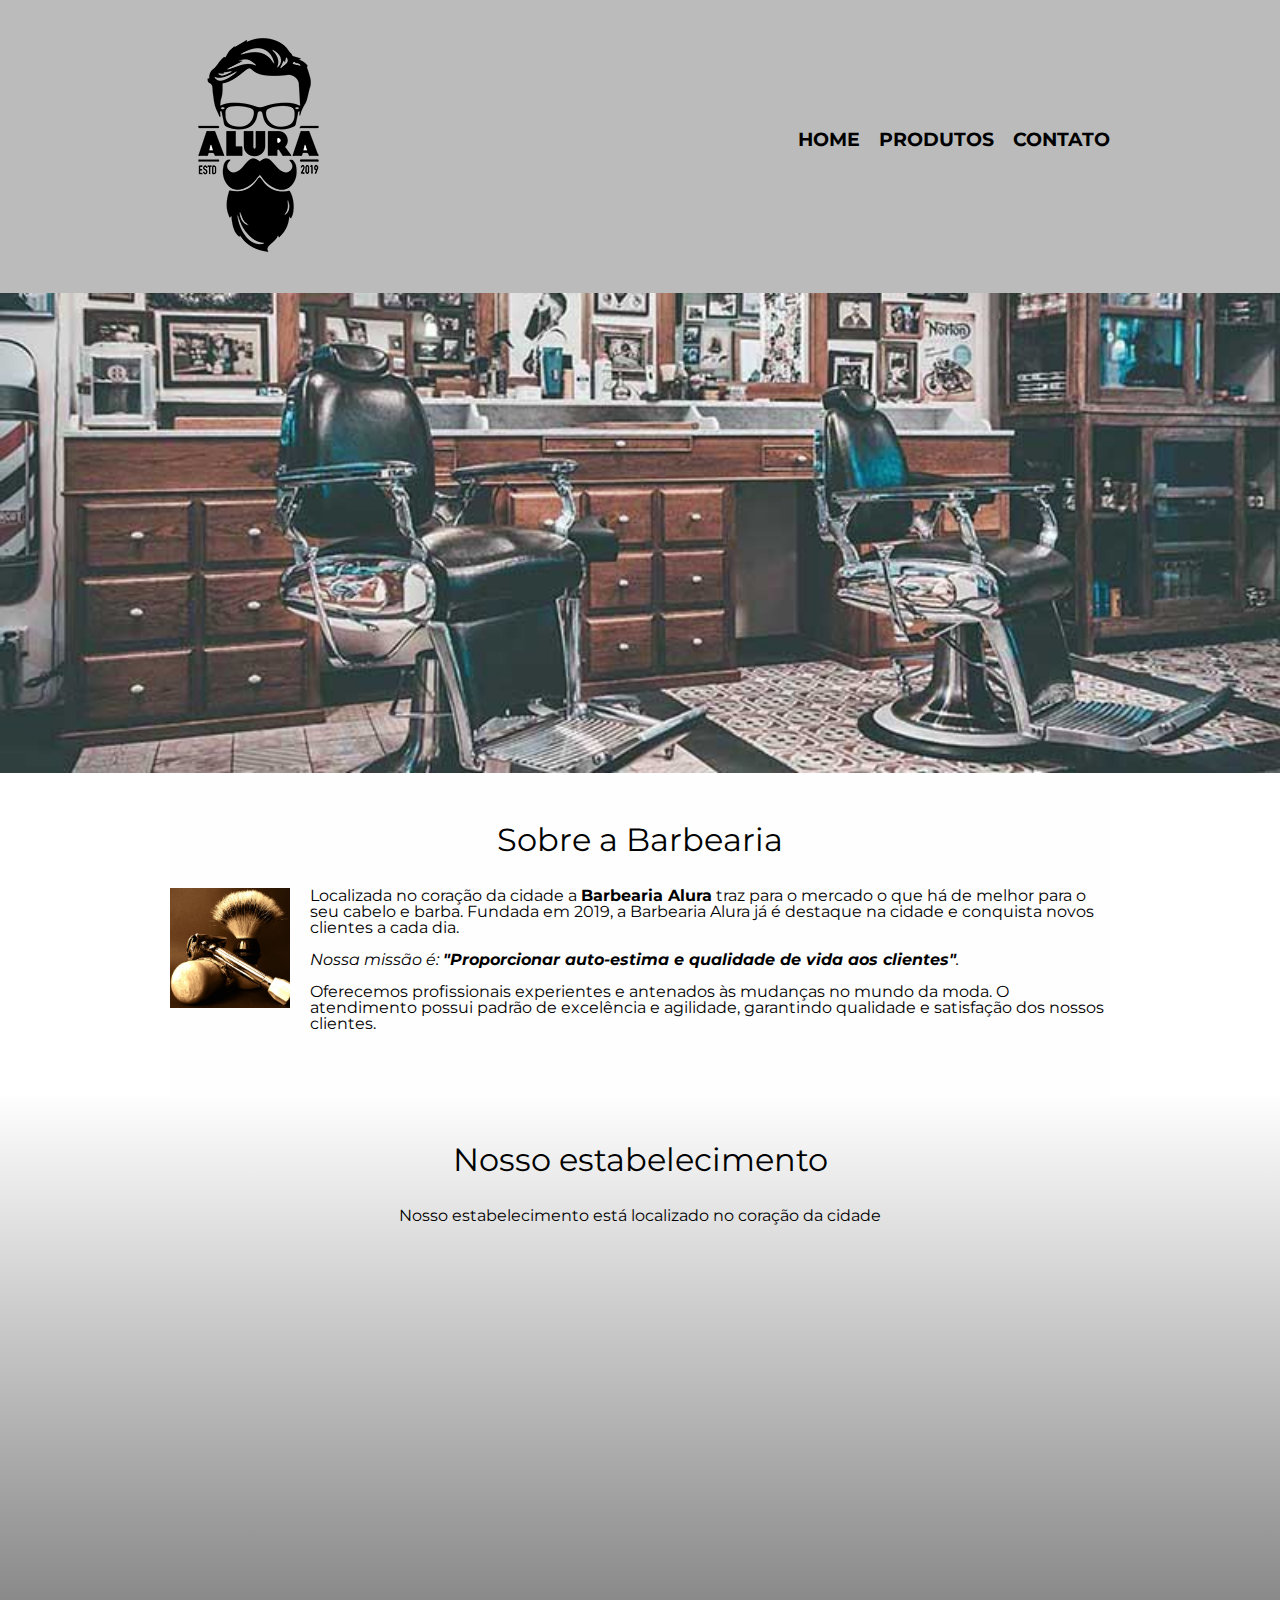
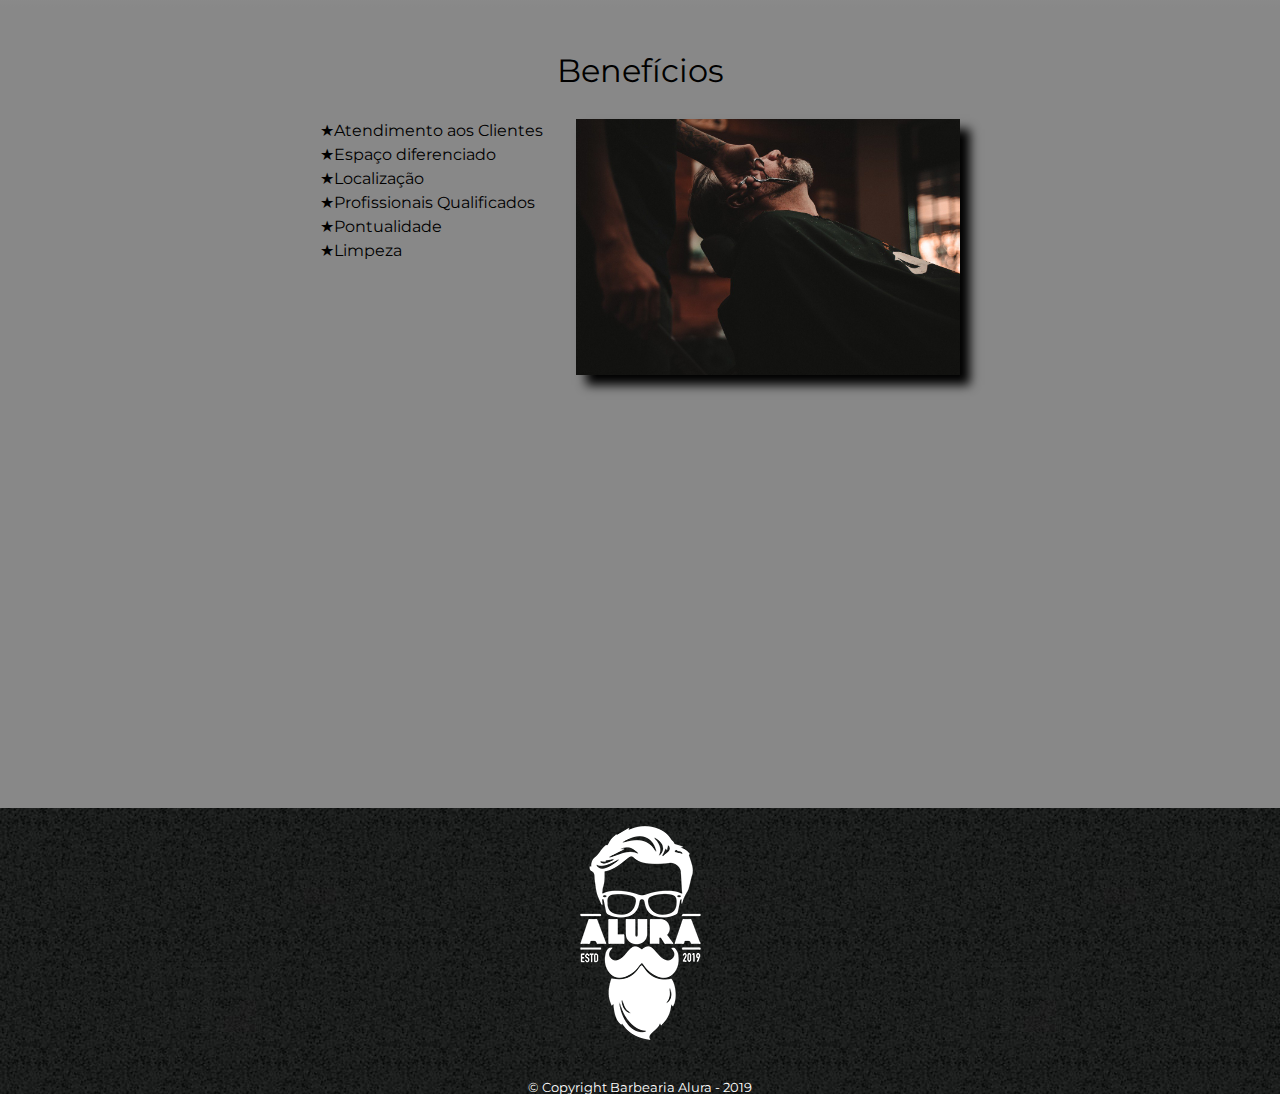
<file: index.html>
<!DOCTYPE html>
<html  lang="pt-br">       
	<head>  
		<meta charset="UTF-8"> 
		<meta name="viewport" content="width=device-width">
		<title>Barbearia Alura</title> 
		<link rel="stylesheet" href="reset.css">
		<link rel="stylesheet" href="style.css">
		<link href="https://fonts.googleapis.com/css2?family=Montserrat:wght@600;700&display=swap" rel="stylesheet">

		
	</head>

	<body> 
		<header>
			<div class="caixa">

				<h1><img src="logo.png"></h1>

				<nav>
					<ul>
						<li><a href="index.html">Home</a></li>
						<li><a href="produtos.html">Produtos</a></li>
						<li><a href="contato.html">contato</a></li>
					</ul>
				</nav>
			</div>
		</header>	
		<img class="banner" src="banner.jpg">
		<main>
			<section class="principal"> 
				<h2 class="titulo-principal">Sobre a Barbearia </h2>
				<img class="utensilios" src="utensilios.jpg" alt="utensilios de um barbeiro.">
					
				<p>Localizada no coração da cidade a <strong>Barbearia Alura</strong> traz para o mercado o que há de melhor para o seu cabelo e barba. Fundada em 2019, a Barbearia Alura já é destaque na cidade e conquista novos clientes a cada dia.</p>
				
				<p id="missao" ><em>Nossa missão é: <strong>"Proporcionar auto-estima e qualidade de vida aos clientes"</strong>.</em></p>

				<p>Oferecemos profissionais experientes e antenados às mudanças no mundo da moda. O atendimento possui padrão de excelência e agilidade, garantindo qualidade e satisfação dos nossos clientes.</p>
			</section>

			<section class="mapa"> 
				<h3 class="titulo-principal">Nosso estabelecimento </h3>
				<p>Nosso estabelecimento está localizado no coração da cidade</p>
			<div class="mapa-conteudo">
				<iframe src="https://www.google.com/maps/embed?pb=!1m18!1m12!1m3!1d3656.448598130907!2d-46.634653385542435!3d-23.588239368469353!2m3!1f0!2f0!3f0!3m2!1i1024!2i768!4f13.1!3m3!1m2!1s0x94ce5a2b2ed7f3a1%3A0xab35da2f5ca62674!2sCaelum%20-%20Escola%20de%20Tecnologia!5e0!3m2!1spt-BR!2sbr!4v1600113983044!5m2!1spt-BR!2sbr" width="100%" height="300" frameborder="0" style="border:0;" allowfullscreen="" aria-hidden="false" tabindex="0"></iframe>
			</div>
			</section>

			<section class="beneficios">
				<h3 class="titulo-principal">Benefícios</h3>
				
				<div class="conteudo-beneficio">
					<ul class="lista-beneficios">
						<li class="itens">Atendimento aos Clientes</li>
						<li class="itens">Espaço diferenciado</li>
						<li class="itens">Localização</li>
						<li class="itens">Profissionais Qualificados</li>
						<li class="itens">Pontualidade</li>
						<li class="itens">Limpeza</li>
					</ul><img src="beneficios.jpg" class="imagem-beneficios">
			</div>

				<div class="video">
					<iframe width="100%" height="315" src="https://www.youtube.com/embed/wcVVXUV0YUY" frameborder="0" allow="accelerometer; autoplay; clipboard-write; encrypted-media; gyroscope; picture-in-picture" allowfullscreen>
					</iframe>	
				</div>
			</section>

	</main>

		<footer>
			<img src="logo-branco.png">
			<p class="copyright">&copy; Copyright Barbearia Alura - 2019</p>

		</footer>
	</body>
</html>
</file>
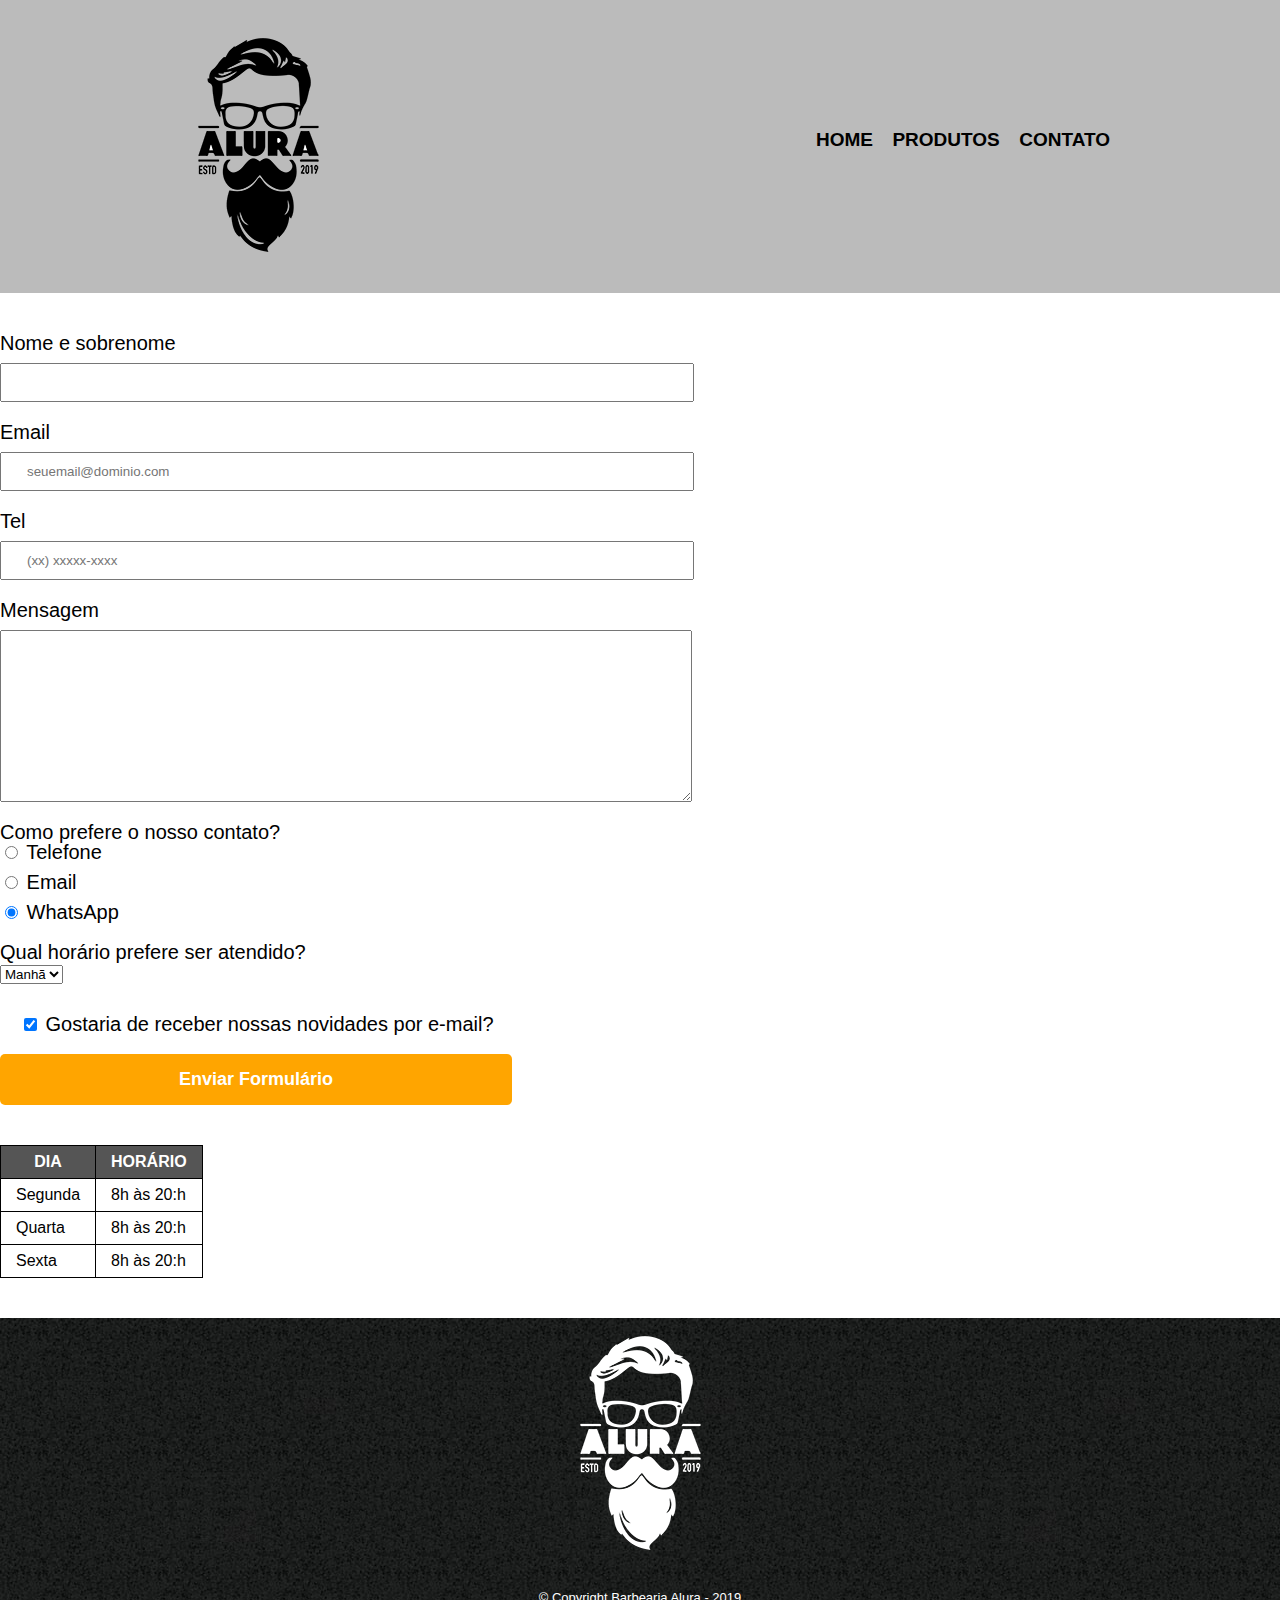
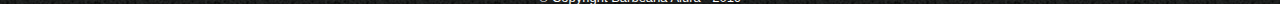
<file: contato.html>
<!DOCTYPE html>
<html>       
	<head>  
		<meta charset="UTF-8"> 
		<meta name="viewport" content="width=device-width">
		<title>Contato - Barbearia Alura</title> 

		<link rel="stylesheet" href="reset.css">
		<link rel="stylesheet" href="style.css">
	</head>
	<body> 
		<header>
			<div class="caixa">

				<h1><img src="logo.png" alt="Logo da Barbearia Alura"></h1>

				<nav>
					<ul>
						<li><a href="index.html">Home</a></li>
						<li><a href="produtos.html">Produtos</a></li>
						<li><a href="contato.html">Contato</a></li>
					</ul>
				</nav>
			</div>
		</header>

		<main>
			<form>
				<label for="nomesobrenome">Nome e sobrenome</label>
				<input type="text" id="nomesobrenome" class="input-padrao" required>

				<label for="email">Email</label>
				<input type="email" id="email" class="input-padrao" required placeholder="seuemail@dominio.com">

				<label for="telefone">Tel</label>
				<input type="tel" id="telefone" class="input-padrao" required placeholder="(xx) xxxxx-xxxx">

				<label for="mensagem">Mensagem</label>
				<textarea cols="70" rows="10" id=mensagem class="input-padrao" required></textarea>

				<fieldset>
					<legend>Como prefere o nosso contato?</p>
					<label for="radio-telefone"><input type="radio" name="contato" value="telefone" id="radio-telefone"> Telefone</label>
					

					<label for="radio-email"><input type="radio" name="contato" value="email" id="radio-email"> Email</label>
					

					<label for="radio-whatsapp"><input type="radio" name="contato" value="radio-whatsapp" id="whatsapp" checked> WhatsApp</label>
					
				</fieldset>

				<fieldset>
					<legend>Qual horário prefere ser atendido?</p>
					<select>
						<option>Manhã</option>
						<option>Tarde</option>
						<option>Noite</option>
					</select>
				</fieldset>

				<label class="checkbox"><input type="checkbox" checked> Gostaria de receber nossas novidades por e-mail?</label>

				<input type="submit" value="Enviar Formulário" class="enviar">
			</form>

			<table>
				<thead>
					<tr>
						<th>DIA</th>
						<th>HORÁRIO</th>
					</tr>
				</thead>
				<tbody>
					<tr>
						<td>Segunda</td>
						<td>8h às 20:h</td>
					</tr>
					<tr>
						<td>Quarta</td>
						<td>8h às 20:h</td>
					</tr>
					<tr>
						<td>Sexta</td>
						<td>8h às 20:h</td>
					</tr>
				</tbody>
			</table>
				
			
		</main>


		<footer>
			<img src="logo-branco.png" alt="Logo da Barbearia Alura">
			<p class="copyright">&copy; Copyright Barbearia Alura - 2019</p>
		</footer>

	</body>
</html>
</file>
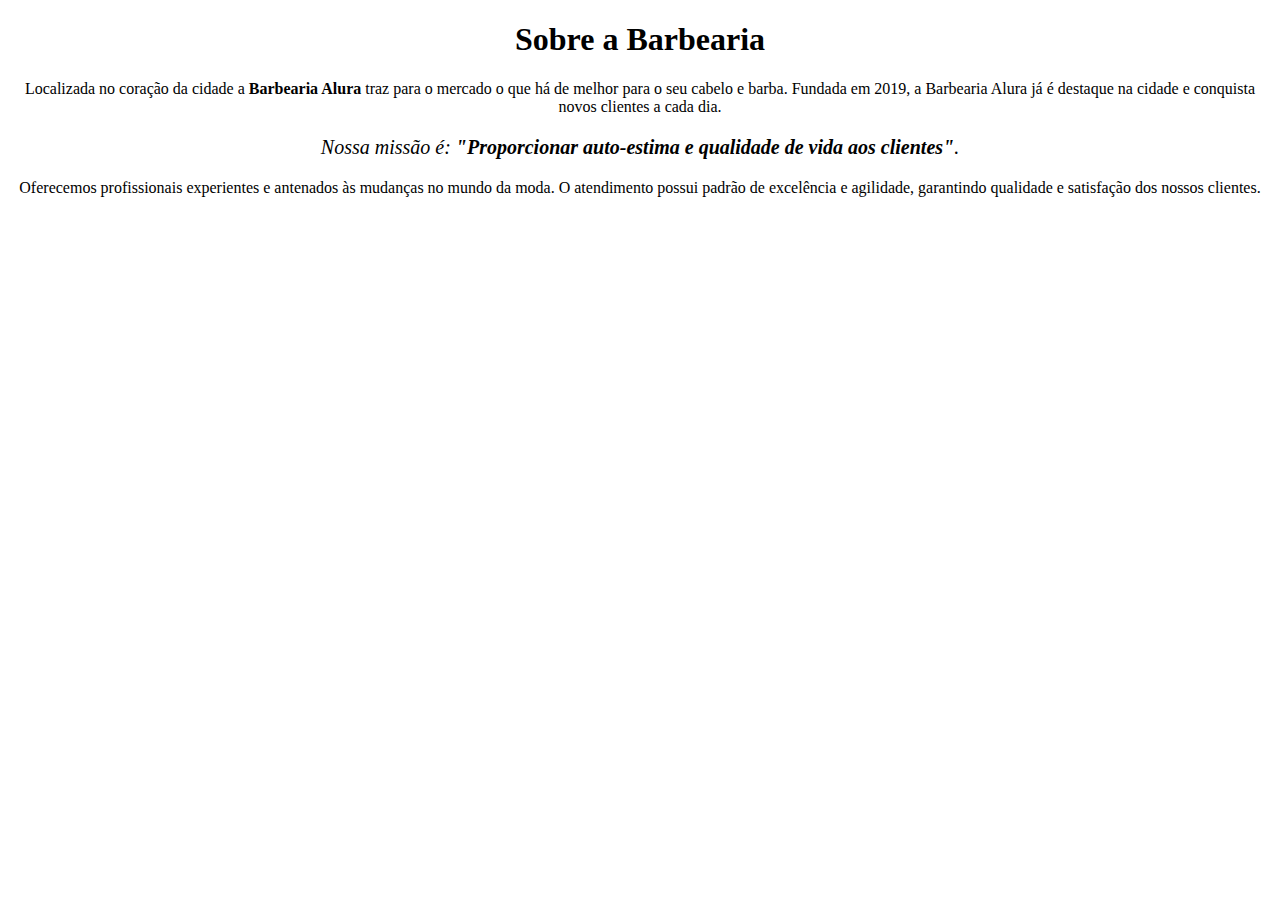
<file: index_com_css_in_line.html>
<!DOCTYPE html>
<html  lang="pt-br">       
	<head>  
		<meta charset="UTF-8"> 
		<title>Barbearia Alura</title> 
	</head>

	<body> 	
		<h1 style="text-align: center">Sobre a Barbearia </h1>
		
		<p style="text-align: center"> Localizada no coração da cidade a <strong>Barbearia Alura</strong> traz para o mercado o que há de melhor para o seu cabelo e barba. Fundada em 2019, a Barbearia Alura já é destaque na cidade e conquista novos clientes a cada dia.</p>
		
		<p style="font-size: 20px; text-align: center"><em>Nossa missão é: <strong>"Proporcionar auto-estima e qualidade de vida aos clientes"</strong>.</em></p>

		<p style="text-align: center">Oferecemos profissionais experientes e antenados às mudanças no mundo da moda. O atendimento possui padrão de excelência e agilidade, garantindo qualidade e satisfação dos nossos clientes.</p>
	</body>
</html>
</file>
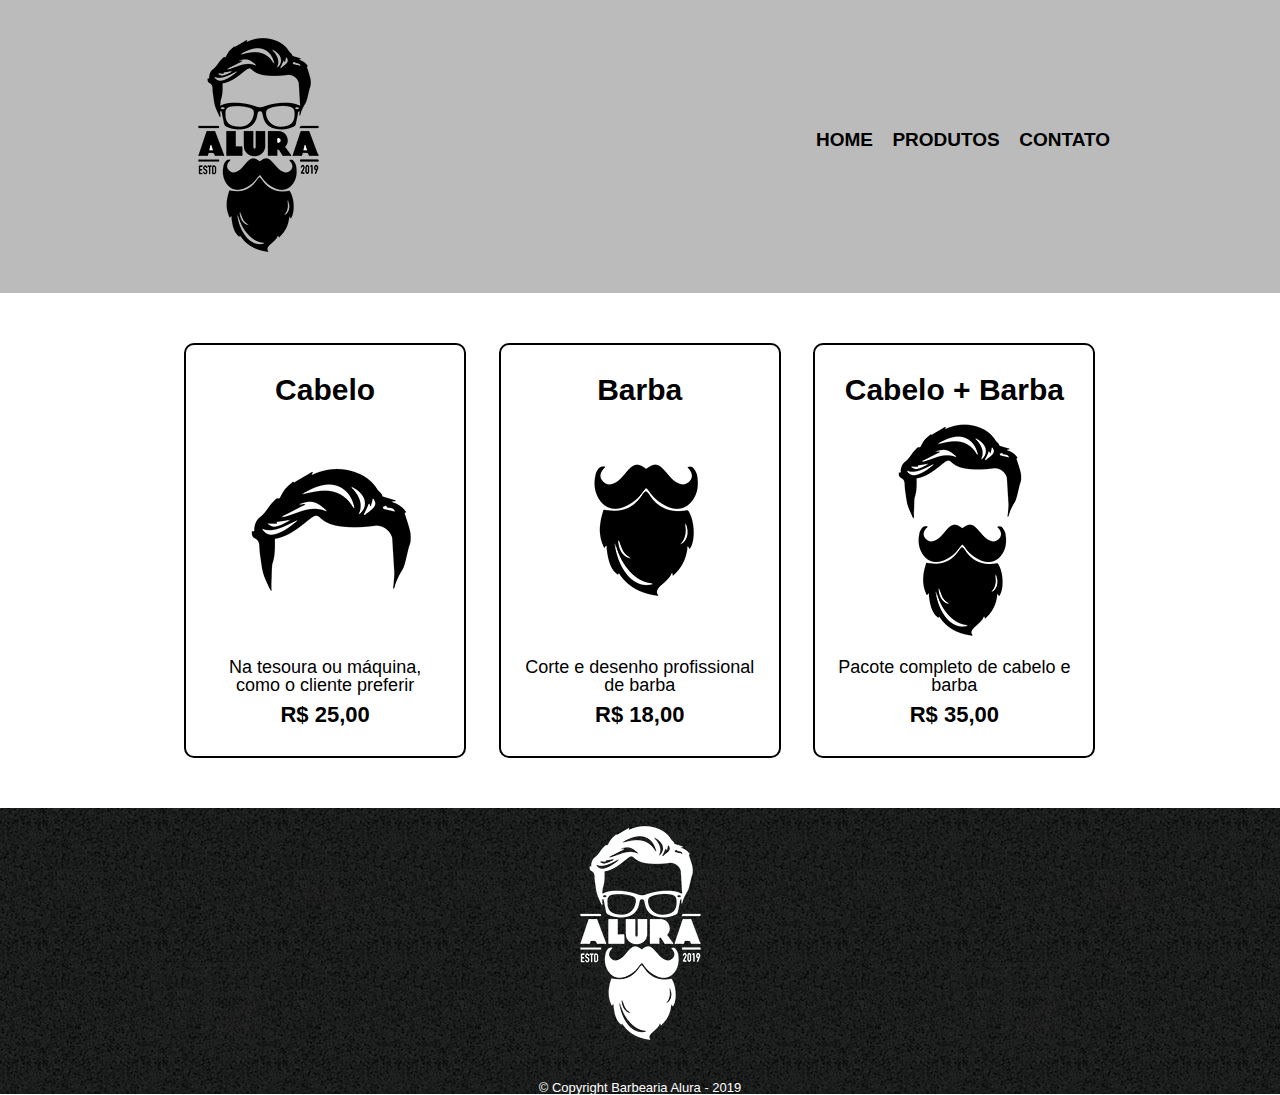
<file: produtos.html>
<!DOCTYPE html>
<html>       
	<head>  
		<meta charset="UTF-8"> 
		<meta name="viewport" content="width=device-width">
		<title>Produtos - Barbearia Alura</title> 

		<link rel="stylesheet" href="reset.css">
		<link rel="stylesheet" href="style.css">
	</head>
	<body> 
		<header>
			<div class="caixa">

				<h1><img src="logo.png"></h1>

				<nav>
					<ul>
						<li><a href="index.html">Home</a></li>
						<li><a href="produtos.html">Produtos</a></li>
						<li><a href="contato.html">contato</a></li>
					</ul>
				</nav>
			</div>
		</header>

		<main>
			<ul class="produtos">
				<li>
					<h2>Cabelo</h2>
					<img src="cabelo.jpg">
					<p class="produto-descricao">Na tesoura ou máquina, como o cliente preferir</p>
					<p class="produto-preco">R$ 25,00</p>
				</li>
				<li>
					<h2>Barba</h2>
					<img src="barba.jpg">
					<p class="produto-descricao">Corte e desenho profissional de barba</p>
					<p class="produto-preco">R$ 18,00</p>
				</li>
				<li>
					<h2>Cabelo + Barba</h2>
					<img src="cabelo+barba.jpg">
					<p class="produto-descricao">Pacote completo de cabelo e barba</p>
					<p class="produto-preco">R$ 35,00</p>
				</li>
			</ul>
		</main>	
		<footer>
			<img src="logo-branco.png">
			<p class="copyright">&copy; Copyright Barbearia Alura - 2019</p>
		</footer>

	</body>
</html>
</file>
<file: style.css>
body {
	font-family: 'Montserrat', sans-serif;
}

header {
	background: #BBBBBB;
	padding: 20px;
}

.caixa {
	position: relative;
	width: 940px;
	margin: 0 auto;
}

nav {
	position: absolute;
	top: 110px;
	right: 0;
}

nav li {
	display: inline;
	margin: 0 0 0 15px;
}

nav a {
	text-transform: uppercase;
	color: #000000;
	font-weight: bold;
	font-size: 19px;
	text-decoration: none;
}

nav a:hover {
	color:#c78c19;
	text-decoration: underline;
}

.produtos {
	width: 940px;
	margin: 0 auto;
	padding: 50px 0;
}

.produtos li {
	display: inline-block;
	text-align: center;
	width: 30%;
	vertical-align: top;
	margin: 0 1.5%;
	padding: 30px 20px;
	box-sizing: border-box;
	border: 2px solid #000000;
	border-radius: 10px;
}

.produtos li:hover {
	border-color:#c78c19;
}

.produtos li:active {
	border-color:#088c19;
}

.produtos li:hover h2 {
	font-size: 34px;
}

.produtos h2 {
	font-size: 30px;
	font-weight: bold;
}

.produto-descricao {
	font-size:18px;
}

.produto-preco {
	font-size: 22px;
	font-weight: bold;
	margin-top: 10px;
}

footer {
	text-align: center;
	background: url("bg.jpg");
	padding: 40 0;
}

.copyright {
	color: #FFFFFF;
	font-size: 13px;
	margin: 20px 0 0 ;

}

main {
	
}

form {
	margin: 40px 0;
}

form label, form legend {
	display: block;
	font-size: 20px;
	margin: 0 0 10px;

}

.input-padrao {
	display: block;
	margin: 0 0 20px;
	padding: 10px 25px;
	width: 50%;
}

.checkbox {
	margin: 20px;
}

.enviar {
	width: 40%;
	padding: 15px 0;
	background: orange;
	border: none;
	color: white;
	font-weight: bold;
	font-size: 18px;
	border-radius: 5px;
	transition: 1s all;
	cursor: pointer;


}

.enviar:hover {
	background: darkorange;
	transform: scale(1.2);
}

th {
	background: #555555;
	font-size: #999999;
	font-weight: bold;
}

table {
	margin: 20px 0 40px;
}


thead {
	background: #555555;
	color: white;
	font-weight: bold;
}

td, th {
	border: 1px solid #000000;
	padding: 8px 15px;
}

/* O css da página inicial*/
.banner {
	width: 100%;
}

.titulo-principal {
	text-align: center;
	font-size: 2em;
	margin: 0 0 1em;
	clear: left;
	

}


.principal {
	padding: 3em 0;
	background: #FEFEFE;
	width: 940px;
	margin: 0 auto;

}

.principal p {
	margin: 0 0 1em;

}

.principal strong {
	font-weight: bold;
}

.principal em {
	font-style: italic;
}

.utensilios {
	width: 120px;
	float: left;
	margin: 0 20px 20px 0;
}

.mapa {
	padding: 3em 0;
	background: linear-gradient(#FEFEFE, #888888);
}

.mapa-conteudo {
	width: 940px;
	margin: 0 auto;
}

.mapa p {
	margin: 0 0 2em;
	text-align: center;
}

.beneficios {
	padding: 3em 0;
	background: #888888;

}

.conteudo-beneficio {
	width: 640px;
	margin: 0 auto;
}

.lista-beneficios {
	width: 40%;
	display: inline-block;
	vertical-align: top;
}

.itens {
	line-height: 1.5;

}

.itens:before {
	content: "★";
}

}

.itens:first-child {
	font-weight: bold;
}

.imagem-beneficios {
	width: 60%;
	opacity: 1;
	transition: 400ms;
	box-shadow: 10px 10px 10px #000000;
}

.imagem-beneficios:hover {
	opacity: 0.3;
}

.video {
	width: 560px;
	margin: 2em auto;
}

@media screen and (max-width: 480px) {

	.caixa, .principal, .conteudo-beneficio, .mapa-conteudo, .video {
		width: auto;
	}

	h1 {
		text-align: center;
	}

	nav {
		position:static;
	}
	.lista-beneficios, .imagem-beneficios {
		width: 100%;
	}


}

/* O css da página produtos*/

@media screen and (max-width: 480px) {
	.produtos  {
	width: auto;
	padding: 0;
	}

	.produtos li {
	display: block;
	width: 100%;
	margin: 0 auto;

	}

	/* O css da página contatos*/

	@media screen and (max-width: 480px) {
	
form {
	margin: 40px auto;
	max-width: 400px;

}

form label, form legend {
	display: block;
	margin: 0 auto;
	}

	label {
		text-aligh: center;

	}


	input {
	width: auto;
	margin: 0 auto;
	}

	table {
		margin: 0 auto;
	}

	.checkbox {
		margin: 20px 0;

	}


	.input-padrao {
	display: block;
	margin: 20px auto;
	padding: 10px 25px;
	width: 80%;
}

	.enviar {
		width: 60%;
		margin-left: auto;
    	margin-right: auto;
    	display: block;
	}
}
</file>
